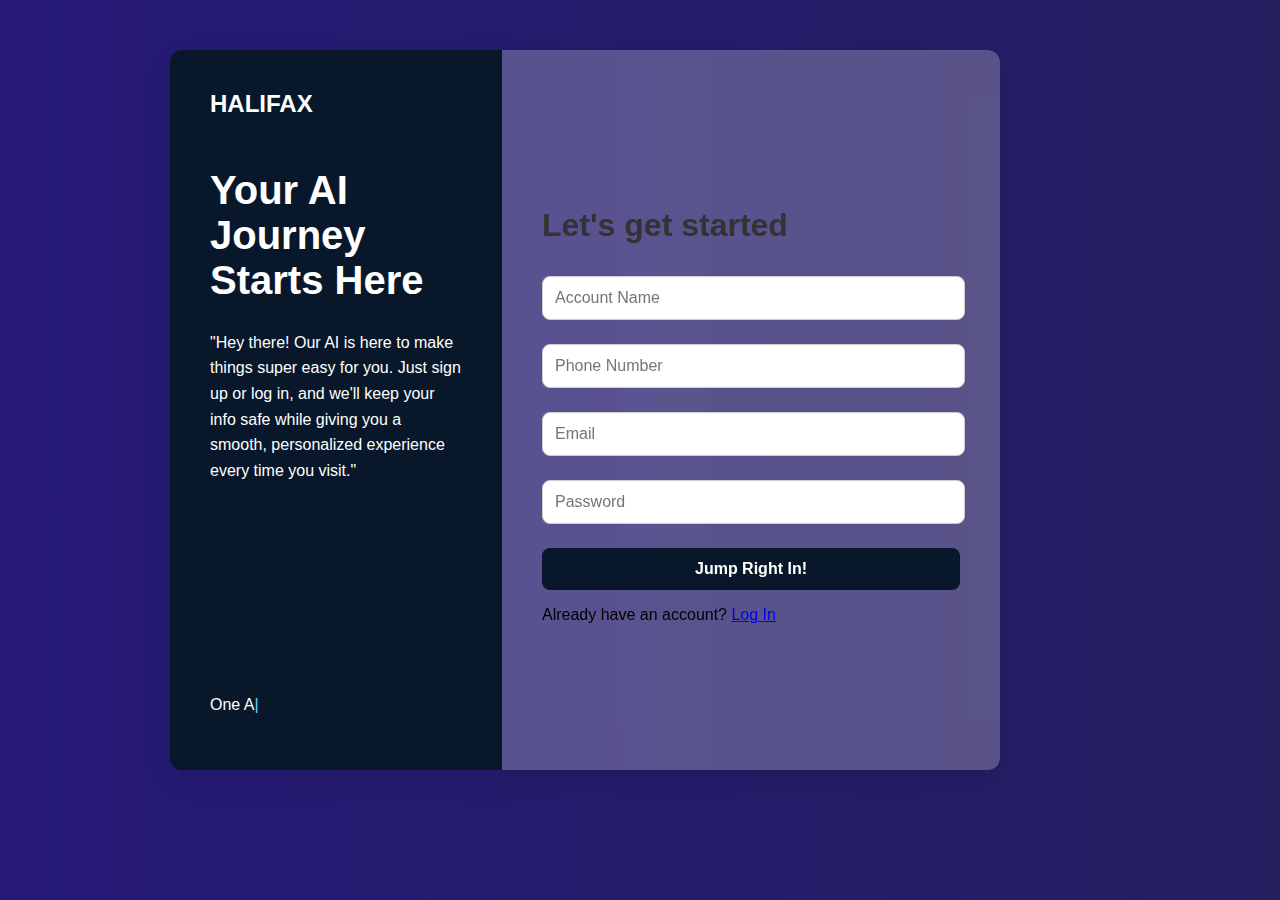
<file: login-registration.html>
<!DOCTYPE html>
<html lang="en">
<head>
    <meta charset="UTF-8">
    <meta name="viewport" content="width=device-width, initial-scale=1.0">
    
    <link rel="stylesheet" href="styles22.css">

    <link rel="icon" href="images/techlogo.jpg">


    <title>Register</title>
</head>
<body>
    
     <div class="main-container">
        <!-- Left Half -->
        <div class="left-panel">
            <div>
                <div class="logo">HALIFAX </div>
                <div class="content">
                    <h1>Your AI Journey Starts Here </h1>
                    <p>"Hey there! Our AI is here to make things super easy for you. Just sign up or log in, and we'll keep your info safe while giving you a smooth, personalized experience every time you visit."  </p>
                </div>
            </div>

              <div class="typing-container">
        <p id="typing-text"></p>
             </div>


            
        </div>

        <!-- Right Half -->
        <div class="right-panel">
            <div class="form-header">
                <h2>Let's get started</h2>
            </div>
            <form action="#">
                <div class="form-input-group">
                    <input type="text" class="form-input" placeholder="Account Name">
                </div>
                <div class="form-input-group">
                    <input type="text" class="form-input" placeholder="Phone Number">
                </div>
                <div class="form-input-group">
                    <input type="email" class="form-input" placeholder="Email">
                </div>
                <div class="form-input-group">
                    <input type="password" class="form-input" placeholder="Password">
                </div>
                <button type="submit" class="form-button">Jump Right In!</button>

                <p class="form-footer-text">Already have an account? <a href="registration-login.html" class="form-footer-link">Log In</a></p>


            </form>
        </div>
    </div>

  <script src="script22.js"></script>
</body>
</html>
</file>
<file: styles22.css>
html{
    scroll-behavior: smooth;
}

.main-container {
            display: grid;
            grid-template-columns: 40% 60%; /* Sets up two columns */
            min-height: 80vh;
            max-width: 900px;
            margin-top: 50px;
            margin-left: 170px;
            border-radius: 12px;
            overflow: hidden;
            box-shadow: 0 10px 30px rgba(0, 0, 0, 0.1); /* Adds a subtle shadow */
        }

        .left-panel {
            background-color: #08182a; /* The blue background */
            color: white;
            padding: 40px;
            display: flex;
            flex-direction: column;
            justify-content: space-between;
        }

        .right-panel {
            background: rgba(255, 255, 255, 0.24);
            backdrop-filter: blur(14px);
            -webkit-backdrop-filter: blur(14px);
            padding: 40px;
            display: flex;
            flex-direction: column;
            justify-content: center;
        }

        .logo {
            font-size: 1.5rem;
            font-weight: 600;
        }

        .content h1 {
            font-size: 2.5rem;
            font-weight: 600;
            margin-top: 50px;
        }

        .content p {
            margin-top: 20px;
            font-size: 1rem;
            line-height: 1.6;
        }

      
        .form-header h2 {
            font-size: 2rem;
            color: #333;
            margin-bottom: 2rem;
        }

        .form-input-group {
            margin-bottom: 1.5rem;
        }

        .form-input {
            width: 95%;
            padding: 12px;
            border: 1px solid #ccc;
            border-radius: 8px;
            font-size: 1rem;
        }

        .form-button {
            width: 100%;
            padding: 12px;
            background-color:  #08182a;
            color: white;
            border: none;
            border-radius: 8px;
            cursor: pointer;
            font-size: 1rem;
            font-weight: 600;
            transition: background-color 0.3s ease;
        }

        .form-button:hover {
            background-color: #1e4e7c;
        }

        /* Responsive design for mobile screens */
        @media (max-width: 768px) {
            .main-container {
                grid-template-columns: 1fr; /* Stacks the columns into a single column */
                max-width: 100%;
                border-radius: 0;
            }

            .left-panel, .right-panel {
                width: 100%;
                padding: 20px;
            }
            
            .left-panel {
                min-height: 30vh; /* Adjusts minimum height for mobile */
            }
        }

         @keyframes gradient-animation {
            0% {
                background-position: 0% 50%;
            }
            50% {
                background-position: 100% 50%;
            }
            100% {
                background-position: 0% 50%;
            }
        }
body {
            height: 800px;
            width: 1000px;
            margin: 0;
            font-family: 'Poppins', sans-serif;
            background: linear-gradient(270deg, #7ca4a5, #1a3448, #212c3b, #261977);
            background-size: 800% 800%;
            animation: gradient-animation 10s ease infinite;
        }

    
  /* The container for our typing text */
        .typing-container {
            display: inline-block;
        }
        
        /* The blinking cursor effect */
        .typing-container p::after {
            content: '|'; /* The cursor character */
            display: inline-block;
            animation: blink 0.7s infinite;
            color: #61dafb; /* Cursor color */
        }
        
        @keyframes blink {
            0%, 100% {
                opacity: 1;
            }
            50% {
                opacity: 0;
            }
        }
</file>
